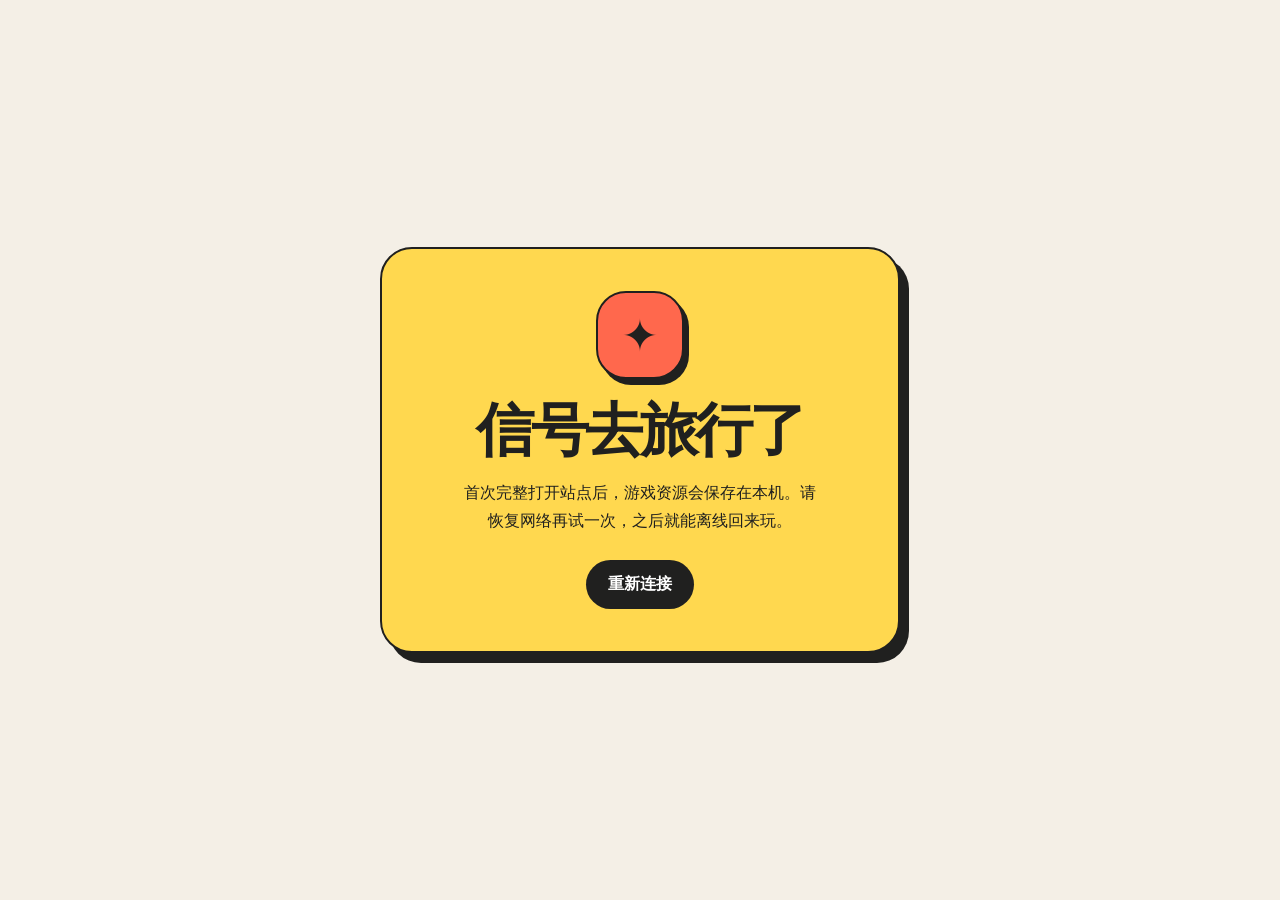
<file: offline.html>
<!doctype html>
<html lang="zh-CN">
  <head>
    <meta charset="utf-8" />
    <meta name="viewport" content="width=device-width, initial-scale=1" />
    <meta name="theme-color" content="#ff684d" />
    <title>暂时离线 · 口袋电玩城</title>
    <style>
      :root { color-scheme: light; font-family: system-ui, -apple-system, "PingFang SC", "Microsoft YaHei", sans-serif; }
      * { box-sizing: border-box; }
      body { min-height: 100svh; margin: 0; display: grid; place-items: center; padding: 24px; color: #20201f; background: #f4efe6; }
      main { width: min(100%, 520px); padding: 42px 30px; text-align: center; border: 2px solid #20201f; border-radius: 32px; background: #ffd84f; box-shadow: 9px 10px 0 #20201f; }
      .mark { width: 88px; height: 88px; margin: 0 auto 22px; display: grid; place-items: center; border: 2px solid #20201f; border-radius: 30px; background: #ff684d; box-shadow: 5px 6px 0 #20201f; font-size: 44px; }
      h1 { margin: 0; font-size: clamp(36px, 10vw, 58px); line-height: 1; letter-spacing: -.06em; }
      p { margin: 20px auto 26px; max-width: 360px; line-height: 1.7; }
      a { display: inline-block; padding: 14px 22px; color: white; background: #20201f; border-radius: 999px; font-weight: 800; text-decoration: none; }
    </style>
  </head>
  <body>
    <main>
      <div class="mark" aria-hidden="true">✦</div>
      <h1>信号去旅行了</h1>
      <p>首次完整打开站点后，游戏资源会保存在本机。请恢复网络再试一次，之后就能离线回来玩。</p>
      <a href="/pocket-arcade-cn/">重新连接</a>
    </main>
  </body>
</html>
</file>
